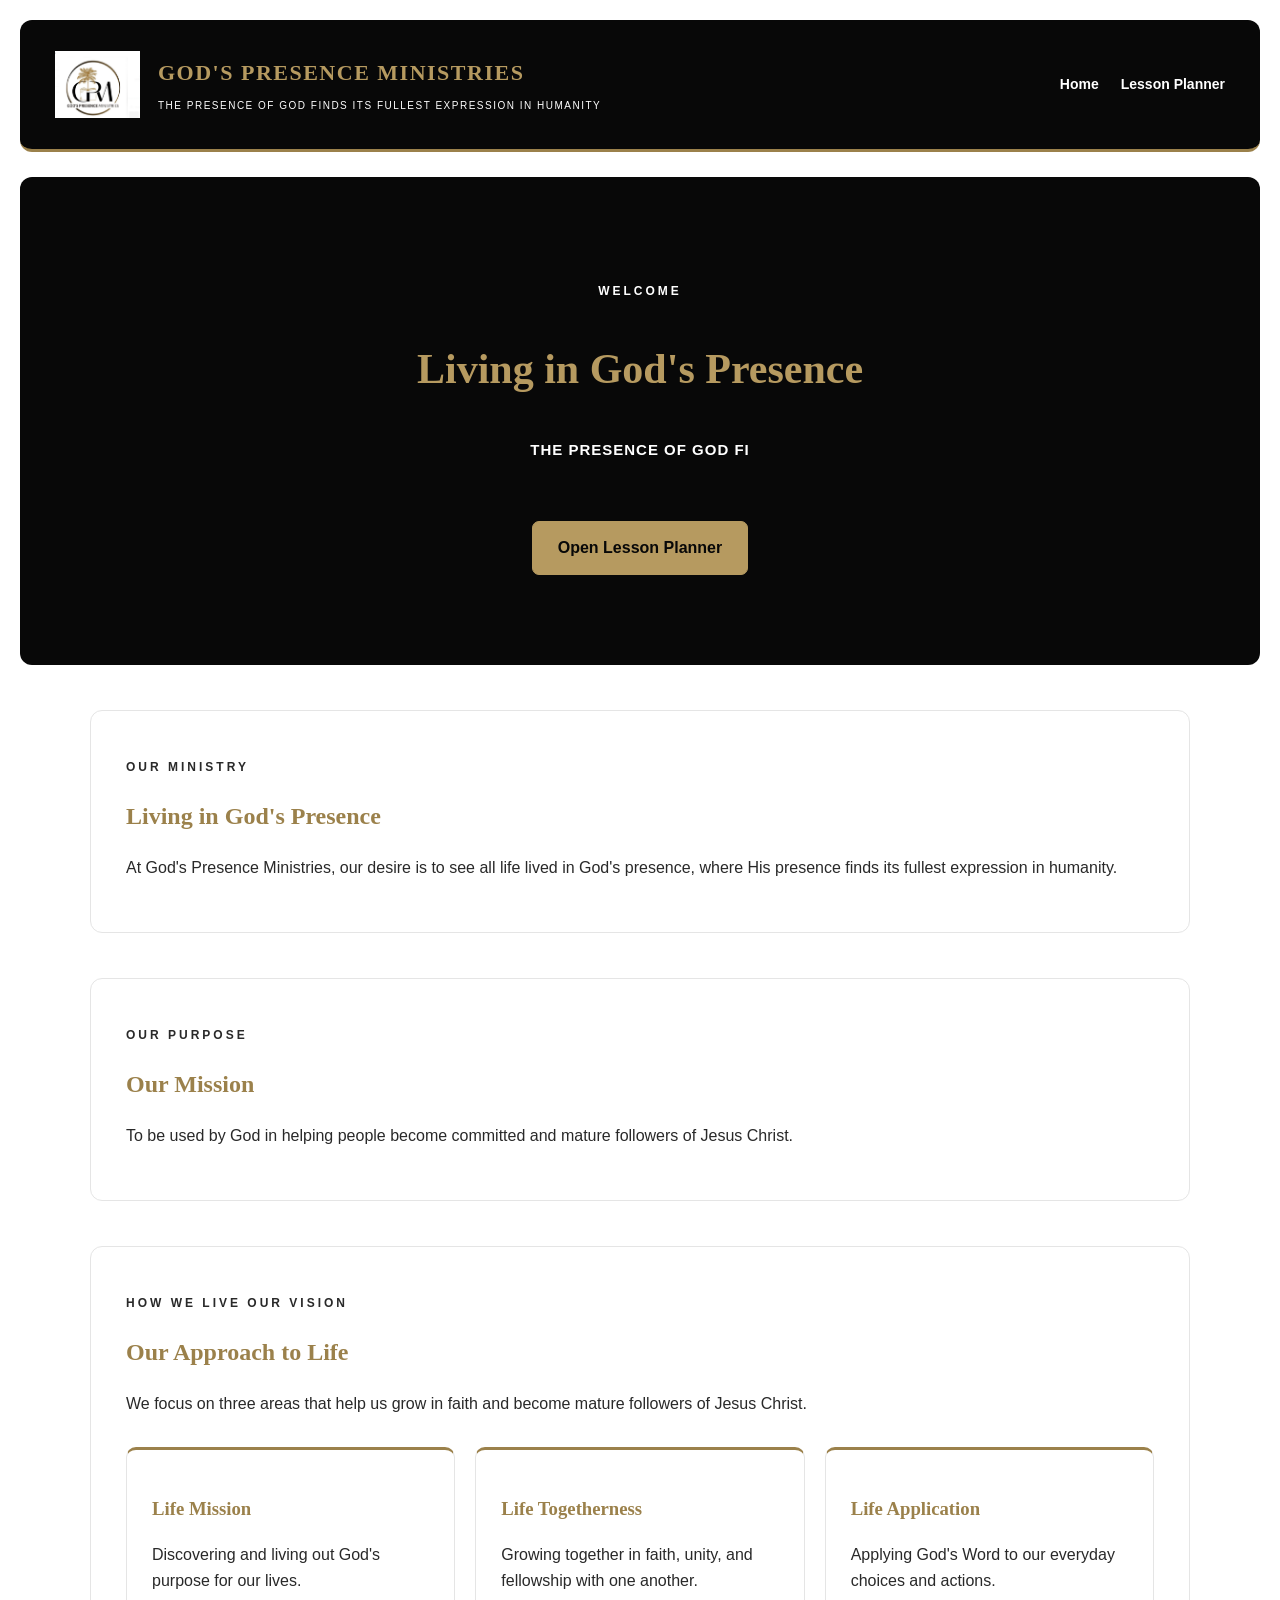
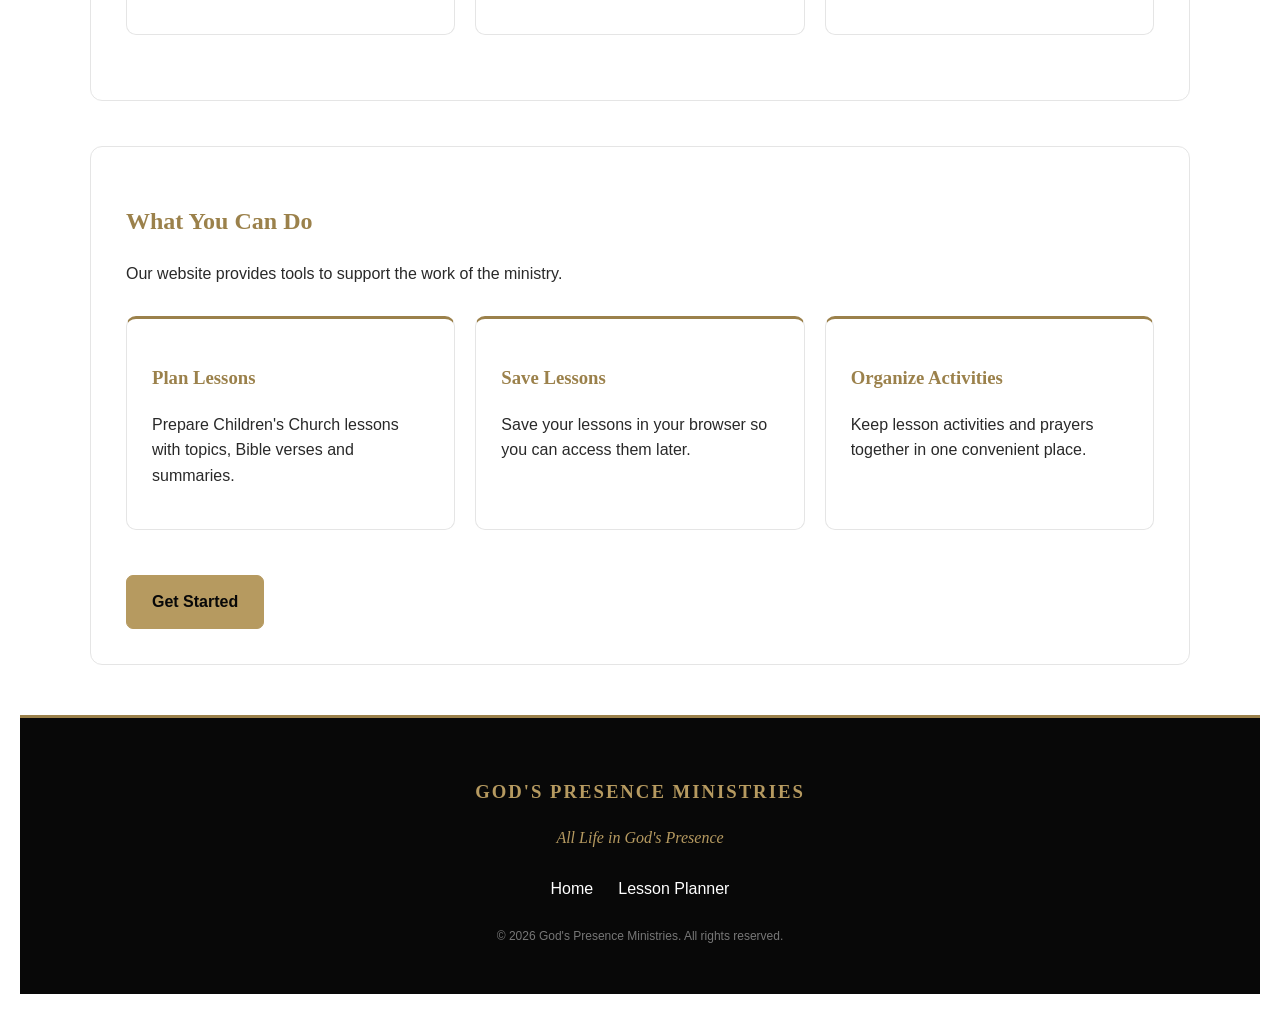
<file: index.html>
<!DOCTYPE html>
<html lang="en">
<head>
    <meta charset="UTF-8">
    <meta name="viewport" content="width=device-width, initial-scale=1.0">
    <title>GOD'S PRESENCE MINISTRIES</title>
    <link rel="stylesheet" href="style.css">
</head>
<body>

   <header class="site-header">

    <div class="brand">

        <img src="image.png" alt="God's Presence Ministries Logo">

        <div class="brand-text">
            <h2>GOD'S PRESENCE MINISTRIES</h2>

            <p>
                THE PRESENCE OF GOD FINDS ITS FULLEST
                EXPRESSION IN HUMANITY
            </p>
        </div>

    </div>

    <nav>
        <a href="index.html">Home</a>
        <a href="planner.html">Lesson Planner</a>
    </nav>

</header>

    <main>
       
       
<section class="hero">

    <p class="hero-label">WELCOME</p>

    <h1>Living in God's Presence</h1>

    <h2 id="typing-motto">
        THE PRESENCE OF GOD FINDS ITS FULLEST EXPRESSION IN HUMANITY
    </h2>

    <a href="planner.html" class="hero-button">
        Open Lesson Planner
    </a>

</section>


       
        <section class="welcome reveal-section">
            <p class="section-label">OUR MINISTRY</p>


            <h2>Living in God's Presence</h2>

            <p>
                At God's Presence Ministries, our desire is to see all life
                lived in God's presence, where His presence finds its fullest
                expression in humanity.
            </p>

</section>


<section class="mission reveal-section">
    <p class="section-label">OUR PURPOSE</p>
    <h2>Our Mission</h2>
    <p>
        To be used by God in helping people become committed
        and mature followers of Jesus Christ.
    </p>
</section>


<section class="approach reveal-section">
        <p class="section-label">HOW WE LIVE OUR VISION</p>
        <h2>Our Approach to Life</h2>
        <p class="approach-intro">
            We focus on three areas that help us grow in faith
            and become mature followers of Jesus Christ.
        </p>


    <div class="approach-container">
        <div class="approach-card">
            <h3>Life Mission</h3>
            <p>
                Discovering and living out God's purpose
                for our lives.
            </p>
        </div>

        <div class="approach-card">
            <h3>Life Togetherness</h3>
            <p>
                Growing together in faith, unity, and
                fellowship with one another.
            </p>
        </div>

        <div class="approach-card">
            <h3>Life Application</h3>
            <p>
                Applying God's Word to our everyday
                choices and actions.
            </p>
        </div>
    </div>


</section>



        
        <section class="features reveal-section">
            <h2>What You Can Do</h2>

            <p class="features-intro">
                Our website provides tools to support the work of the ministry.
            </p>

            <div class="feature-container">

                <div class="feature-card">
                    <h3>Plan Lessons</h3>
                    <p>
                        Prepare Children's Church lessons with topics,
                        Bible verses and summaries.
                    </p>
                </div>

                <div class="feature-card">
                    <h3>Save Lessons</h3>
                    <p>
                        Save your lessons in your browser so you can
                        access them later.
                    </p>
                </div>

                <div class="feature-card">
                    <h3>Organize Activities</h3>
                    <p>
                        Keep lesson activities and prayers together
                        in one convenient place.
                    </p>
                </div>

            </div>

            <a href="planner.html" class="hero-button">
                Get Started
            </a>
        </section>



    </main>


    <footer class="site-footer">
            <h3>GOD'S PRESENCE MINISTRIES</h3>


        <p>All Life in God's Presence</p>

        <div class="footer-links">
            <a href="index.html">Home</a>
            <a href="planner.html">Lesson Planner</a>
        </div>

        <p class="copyright">
            &copy; 2026 God's Presence Ministries. All rights reserved.
        </p>


</footer>


    <script src="script.js"></script>
    <script src="animation.js"></script>
</body>
</html>
</file>
<file: style.css>
/* ========================================
   GOD'S PRESENCE MINISTRIES
   GLOBAL STYLES
======================================== */

:root {
    --black: #080808;
    --charcoal: #242424;
    --gold: #9B814B;
    --warm-gold: #B69A60;
    --white: #FFFFFF;
    --ivory: #FFFFFF;
    --light-grey: #E5E5E5;
    --text: #292929;
    --muted: #777777;
}

* {
    box-sizing: border-box;
}

html {
    scroll-behavior: smooth;
}

body {
    margin: 0;
    padding: 20px;
    background-color: #FFFFFF;
    color: var(--text);
    font-family: Arial, sans-serif;
    line-height: 1.6;
}

button,
input,
select,
textarea {
    font: inherit;
}


/* ========================================
   BRAND HEADER & NAVIGATION
======================================== */

.site-header {
    display: flex;
    align-items: center;
    justify-content: space-between;
    gap: 25px;
    padding: 22px 35px;
    background-color: var(--black);
    border-bottom: 3px solid var(--gold);
    border-radius: 12px;
}

.brand {
    display: flex;
    align-items: center;
    gap: 18px;
}

.brand img {
    width: 85px;
    height: 85px;
    object-fit: contain;
}

.brand-text h2 {
    margin: 0 0 8px;
    color: var(--warm-gold);
    font-family: Georgia, "Times New Roman", serif;
    font-size: 22px;
    letter-spacing: 1.5px;
}

.brand-text p {
    margin: 0;
    color: var(--white);
    font-size: 10px;
    line-height: 1.6;
    letter-spacing: 1.5px;
}

.site-header nav {
    display: flex;
    align-items: center;
    gap: 22px;
}

.site-header nav a {
    color: var(--white);
    text-decoration: none;
    font-size: 14px;
    font-weight: 600;
    transition: color 0.3s ease;
}

.site-header nav a:hover {
    color: var(--warm-gold);
}


/* ========================================
   GENERAL HEADINGS
======================================== */

h1,
h2,
h3 {
    font-family: Georgia, "Times New Roman", serif;
}

h1 {
    margin: 35px auto;
    color: var(--black);
    text-align: center;
    font-size: 32px;
}

h2 {
    color: var(--gold);
}


/* ========================================
   LESSON PLANNER SECTIONS
======================================== */

.lesson-details,
.lesson-content {
    max-width: 800px;
    margin: 25px auto;
    padding: 28px;
    background-color: var(--white);
    border: 1px solid var(--light-grey);
    border-top: 4px solid var(--gold);
    border-radius: 14px;
    box-shadow: 0 8px 25px rgba(0, 0, 0, 0.06);
}

.lesson-details h2,
.lesson-content h2 {
    margin-top: 0;
    padding-bottom: 12px;
    border-bottom: 1px solid var(--light-grey);
}


/* ========================================
   FORM ELEMENTS
======================================== */

label {
    display: block;
    margin: 15px 0 7px;
    color: var(--charcoal);
    font-weight: 600;
}

input,
select,
textarea {
    width: 100%;
    padding: 12px 14px;
    color: var(--text);
    background-color: var(--white);
    border: 1px solid #D8D4CA;
    border-radius: 7px;
    outline: none;
    transition: border-color 0.3s ease, box-shadow 0.3s ease;
}

input:focus,
select:focus,
textarea:focus {
    border-color: var(--gold);
    box-shadow: 0 0 0 3px rgba(155, 129, 75, 0.12);
}

textarea {
    min-height: 100px;
    resize: vertical;
}


/* ========================================
   BUTTONS
======================================== */

button {
    display: inline-block;
    margin: 10px 5px;
    padding: 12px 22px;
    color: var(--white);
    background-color: var(--black);
    border: 1px solid var(--gold);
    border-radius: 7px;
    font-weight: 600;
    cursor: pointer;
    transition: background-color 0.3s ease,
                color 0.3s ease,
                transform 0.3s ease;
}

button:hover {
    color: var(--black);
    background-color: var(--warm-gold);
    transform: translateY(-2px);
}


/* ========================================
   SAVE MESSAGE
======================================== */

#submmited {
    margin: 15px auto;
    color: var(--gold);
    text-align: center;
    font-weight: 600;
}


/* ========================================
   SAVED LESSONS
======================================== */

#saved-lessons {
    max-width: 1000px;
    margin: 45px auto;
}

#saved-lessons h2 {
    text-align: center;
}

#lesson-list {
    display: grid;
    grid-template-columns: repeat(auto-fit, minmax(260px, 1fr));
    gap: 20px;
}

.lesson-card {
    padding: 22px;
    background-color: var(--white);
    border: 1px solid var(--light-grey);
    border-left: 4px solid var(--gold);
    border-radius: 10px;
    box-shadow: 0 5px 18px rgba(0, 0, 0, 0.05);
}

.lesson-card h3 {
    margin-top: 0;
    color: var(--gold);
}

.lesson-card p {
    color: var(--text);
}

.lesson-card button {
    margin: 6px 4px 0 0;
}


/* ========================================
   HOMEPAGE HERO
======================================== */

.hero {
    padding: 90px 25px;
    margin-top: 25px;
    color: var(--white);
    background-color: var(--black);
    text-align: center;
    border-radius: 12px;
}

.hero h1 {
    color: var(--warm-gold);
    font-size: 42px;
}

.hero p {
    max-width: 750px;
    margin: 15px auto;
    color: var(--white);
}


/* ========================================
   HOMEPAGE CONTENT SECTIONS
======================================== */

.welcome,
.mission,
.approach,
.features {
    max-width: 1100px;
    margin: 45px auto;
    padding: 35px;
    background-color: var(--white);
    border: 1px solid var(--light-grey);
    border-radius: 12px;
}

.welcome h2,
.mission h2,
.approach h2,
.features h2 {
    color: var(--gold);
}

.welcome p,
.mission p,
.approach p,
.features p {
    color: var(--text);
}



/* ========================================
   HOMEPAGE CARDS
======================================== */

.approach-intro,
.features-intro {
    margin-bottom: 25px;
}

.approach-container,
.feature-container {
    display: grid;
    grid-template-columns: repeat(3, 1fr);
    gap: 20px;
    margin: 30px 0;
}

.approach-card,
.feature-card {
    padding: 25px;
    background-color: var(--ivory);
    border: 1px solid var(--light-grey);
    border-top: 3px solid var(--gold);
    border-radius: 10px;
    transition: transform 0.3s ease,
                box-shadow 0.3s ease;
}

.approach-card:hover,
.feature-card:hover {
    transform: translateY(-5px);
    box-shadow: 0 8px 20px rgba(0, 0, 0, 0.08);
}

.approach-card h3,
.feature-card h3 {
    color: var(--gold);
    font-family: Georgia, "Times New Roman", serif;
}

/* ========================================
   GENERAL LINKS
======================================== */

a {
    transition: color 0.3s ease;
}


/* ========================================
   FOOTER
======================================== */

footer {
    margin-top: 50px;
    padding: 30px 20px;
    color: var(--white);
    background-color: var(--black);
    border-top: 3px solid var(--gold);
    text-align: center;
}

footer p {
    margin: 8px 0;
}

footer .tagline {
    color: var(--warm-gold);
    letter-spacing: 1px;
}


/* ========================================
   SCROLL REVEAL
======================================== */

.reveal {
    opacity: 0;
    transform: translateY(25px);
    transition: opacity 0.7s ease, transform 0.7s ease;
}

.reveal.active {
    opacity: 1;
    transform: translateY(0);
}


/* ========================================
   RESPONSIVE DESIGN
======================================== */

@media (max-width: 768px) {
    body {
        padding: 12px;
    }

    .site-header {
        flex-direction: column;
        align-items: flex-start;
        padding: 20px;
        gap: 20px;
    }

    .brand img {
        width: 65px;
        height: 65px;
    }

    .brand-text h2 {
        font-size: 17px;
    }

    .brand-text p {
        font-size: 8px;
    }

    .site-header nav {
        width: 100%;
        justify-content: center;
        flex-wrap: wrap;
    }

    h1 {
        font-size: 26px;
    }

    .lesson-details,
    .lesson-content {
        padding: 20px;
    }

    .hero {
        padding: 55px 20px;
    }

    .hero h1 {
        font-size: 30px;
    }

    .welcome,
    .mission,
    .approach,
    .features {
        padding: 22px;
    }

    .approach-container,
    .feature-container {
    grid-template-columns: 1fr;
}
}

@media (max-width: 480px) {
    .brand {
        align-items: flex-start;
        gap: 12px;
    }

    .brand img {
        width: 55px;
        height: 55px;
    }

    .brand-text h2 {
        font-size: 14px;
        letter-spacing: 1px;
    }

    .brand-text p {
        font-size: 7px;
        letter-spacing: 0.8px;
    }

    .site-header nav {
        justify-content: flex-start;
        gap: 18px;
    }

    button {
        width: 100%;
        margin: 7px 0;
    }

    #lesson-list {
        grid-template-columns: 1fr;
    }
}


/* ========================================
   HERO SECTION DETAILS
======================================== */

.hero-label,
.section-label {
    color: var(--warm-gold);
    font-size: 12px;
    font-weight: bold;
    letter-spacing: 3px;
}

.hero #typing-motto {
    color: var(--white);
    font-family: Arial, sans-serif;
    font-size: 15px;
    letter-spacing: 1px;
    line-height: 1.6;
    max-width: 100%;
    overflow-wrap: break-word;
}

.hero .vision {
    color: var(--warm-gold);
    font-family: Georgia, "Times New Roman", serif;
    font-size: 22px;
    font-style: italic;
}

.hero-description {
    color: var(--white);
    margin: 25px auto;
}

/* ========================================
   HERO BUTTON
======================================== */

.hero-button {
    display: inline-block;
    margin-top: 15px;
    padding: 13px 25px;
    color: var(--black);
    background-color: var(--warm-gold);
    border: 1px solid var(--warm-gold);
    border-radius: 7px;
    font-weight: bold;
    text-decoration: none;
    transition: background-color 0.3s ease,
                transform 0.3s ease;
}

.hero-button:hover {
    background-color: var(--white);
    transform: translateY(-3px);
}

/* ========================================
   FOOTER
======================================== */

.site-footer {
    margin-top: 50px;
    padding: 40px 20px;
    color: var(--white);
    background-color: var(--black);
    border-top: 3px solid var(--gold);
    text-align: center;
}

.site-footer h3 {
    color: var(--warm-gold);
    letter-spacing: 2px;
}

.site-footer > p:first-of-type {
    color: var(--warm-gold);
    font-family: Georgia, "Times New Roman", serif;
    font-style: italic;
}

.footer-links {
    display: flex;
    justify-content: center;
    gap: 25px;
    margin: 25px 0;
}

.footer-links a {
    color: var(--white);
    text-decoration: none;
}

.footer-links a:hover {
    color: var(--warm-gold);
}

.site-footer .copyright {
    margin-top: 25px;
    color: var(--muted);
    font-size: 12px;
}

/* ========================================
   MOBILE FOOTER
======================================== */

@media (max-width: 480px) {
    .footer-links {
        flex-wrap: wrap;
        gap: 15px;
    }

    .hero #typing-motto {
        font-size: 11px;
    }
}

.hero #typing-motto {
    display: block;
    width: 100%;
    max-width: 750px;
    min-height: 3.2em;
    margin: 20px auto;
    line-height: 1.6;
    text-align: center;
}
</file>
